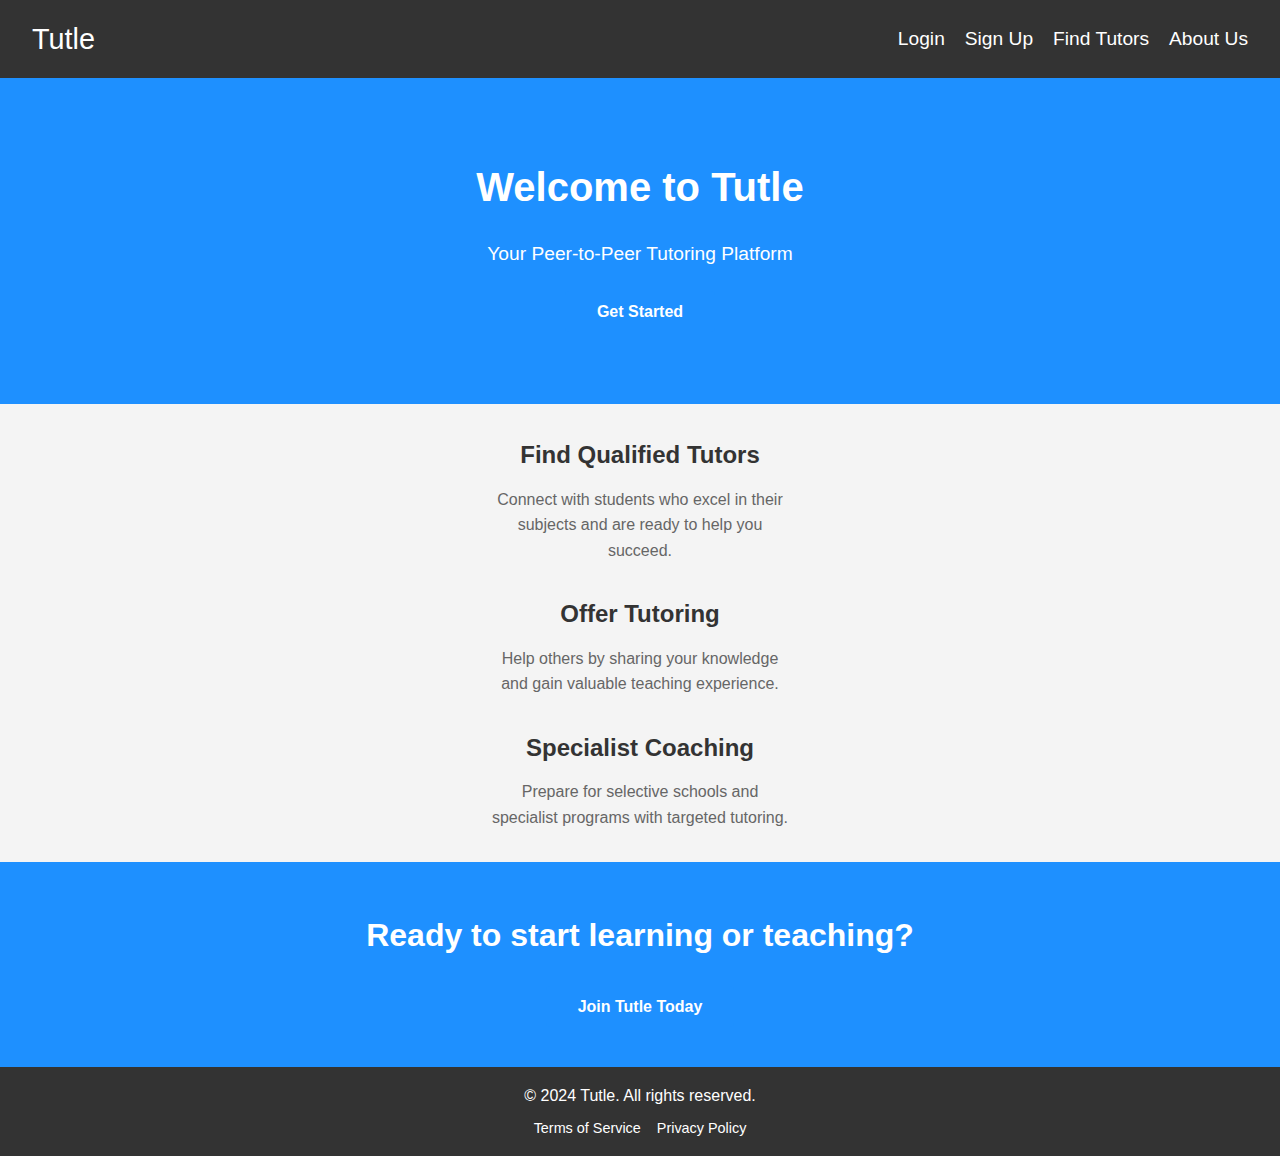
<file: index.html>
<!DOCTYPE html>
<html lang="en">
<head>
    <meta charset="UTF-8">
    <meta name="viewport" content="width=device-width, initial-scale=1.0">
    <title>Tutle - Peer Tutoring Platform</title>
    <link rel="stylesheet" href="styles.css">
</head>
<body>

<!-- Navigation Bar -->
<header>
    <nav class="navbar">
        <a href="#" class="logo">Tutle</a>
        <ul class="nav-links">
            <li><a href="login.html">Login</a></li>
            <li><a href="signup.html">Sign Up</a></li>
            <li><a href="tutor-listing.html">Find Tutors</a></li>
            <li><a href="about.html">About Us</a></li>
        </ul>
    </nav>
</header>

<!-- Hero Section -->
<section class="hero">
    <h1>Welcome to Tutle</h1>
    <p>Your Peer-to-Peer Tutoring Platform</p>
    <a href="signup.html" class="cta-button">Get Started</a>
</section>

<!-- Features Section -->
<section class="features">
    <div class="feature">
        <h2>Find Qualified Tutors</h2>
        <p>Connect with students who excel in their subjects and are ready to help you succeed.</p>
    </div>
    <div class="feature">
        <h2>Offer Tutoring</h2>
        <p>Help others by sharing your knowledge and gain valuable teaching experience.</p>
    </div>
    <div class="feature">
        <h2>Specialist Coaching</h2>
        <p>Prepare for selective schools and specialist programs with targeted tutoring.</p>
    </div>
</section>

<!-- Call to Action -->
<section class="cta">
    <h2>Ready to start learning or teaching?</h2>
    <a href="signup.html" class="cta-button">Join Tutle Today</a>
</section>

<!-- Footer -->
<footer>
    <p>&copy; 2024 Tutle. All rights reserved.</p>
    <div class="footer-links">
        <a href="terms.html">Terms of Service</a>
        <a href="privacy.html">Privacy Policy</a>
    </div>
</footer>

</body>
</html>
</file>
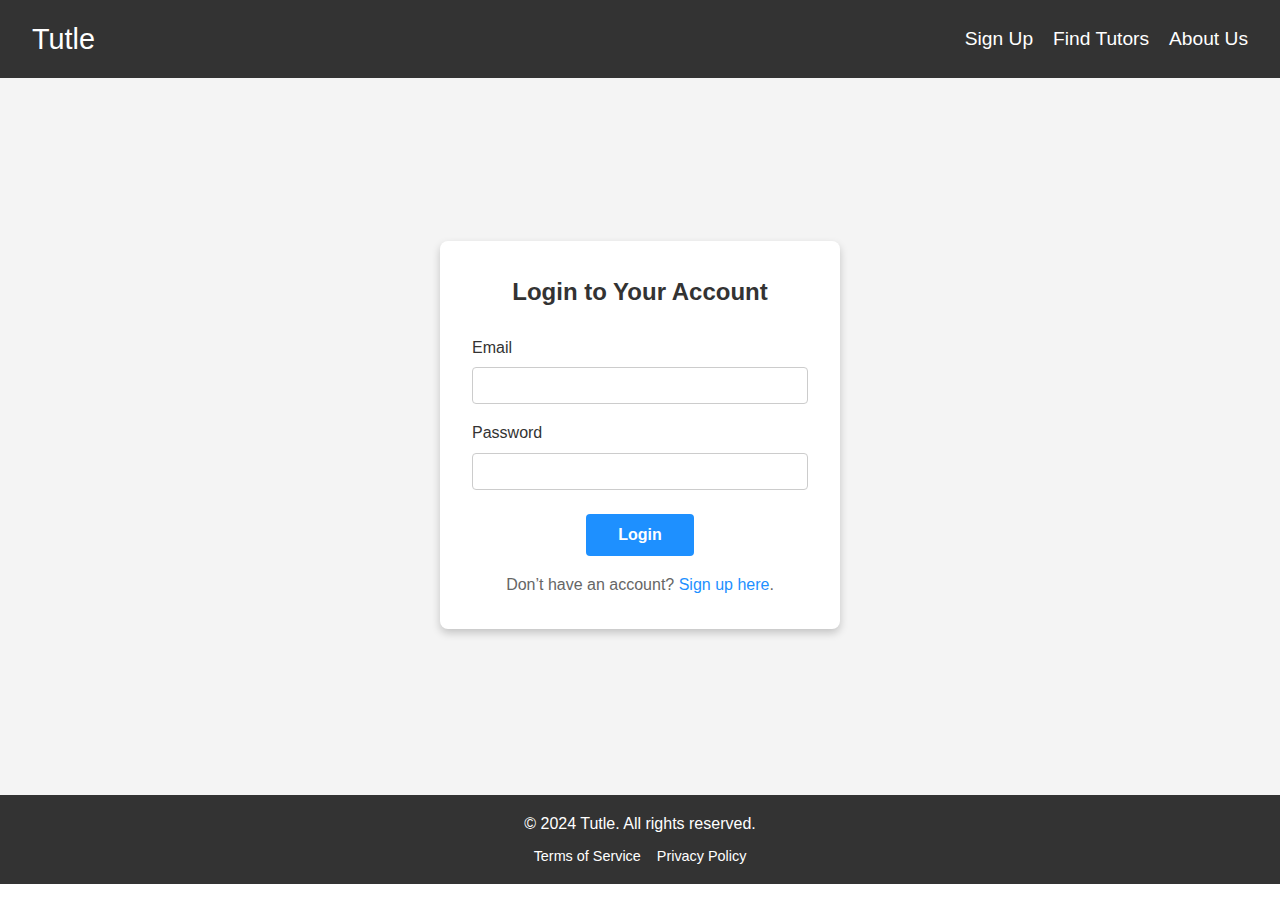
<file: login.html>
<!DOCTYPE html>
<html lang="en">
<head>
    <meta charset="UTF-8">
    <meta name="viewport" content="width=device-width, initial-scale=1.0">
    <title>Login - Tutle</title>
    <link rel="stylesheet" href="styles.css">
</head>
<body>

<!-- Navigation Bar -->
<header>
    <nav class="navbar">
        <a href="index.html" class="logo">Tutle</a>
        <ul class="nav-links">
            <li><a href="signup.html">Sign Up</a></li>
            <li><a href="tutor-listing.html">Find Tutors</a></li>
            <li><a href="about.html">About Us</a></li>
        </ul>
    </nav>
</header>

<!-- Login Form -->
<section class="login-section">
    <div class="login-container">
        <h2>Login to Your Account</h2>
        <form action="/login" method="POST">
            <label for="email">Email</label>
            <input type="email" id="email" name="email" required>

            <label for="password">Password</label>
            <input type="password" id="password" name="password" required>

            <button type="submit" class="cta-button">Login</button>
        </form>
        <p>Don’t have an account? <a href="signup.html">Sign up here</a>.</p>
    </div>
</section>

<!-- Footer -->
<footer>
    <p>&copy; 2024 Tutle. All rights reserved.</p>
    <div class="footer-links">
        <a href="terms.html">Terms of Service</a>
        <a href="privacy.html">Privacy Policy</a>
    </div>
</footer>

</body>
</html>
</file>
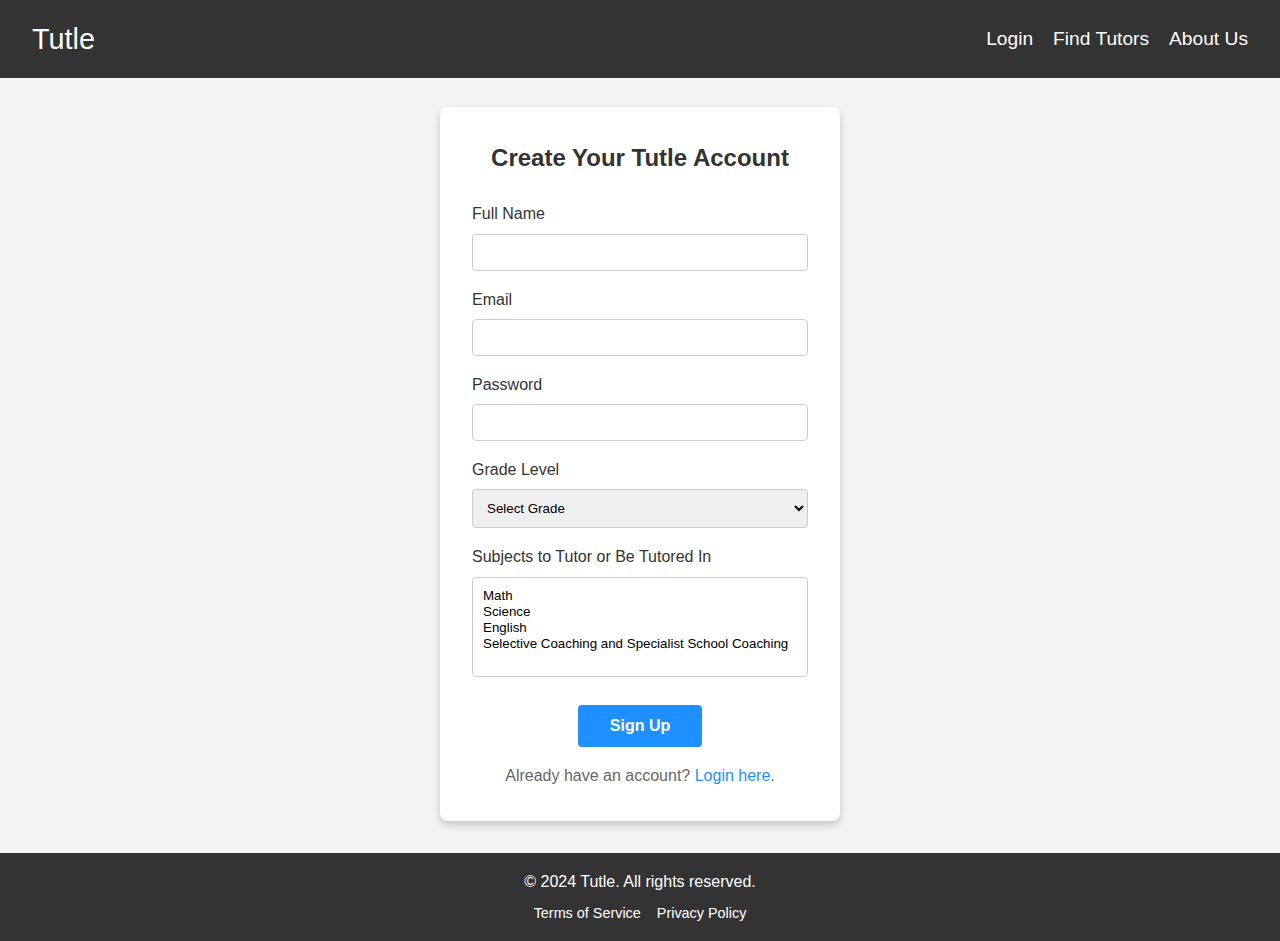
<file: signup.html>
<!DOCTYPE html>
<html lang="en">
<head>
    <meta charset="UTF-8">
    <meta name="viewport" content="width=device-width, initial-scale=1.0">
    <title>Sign Up - Tutle</title>
    <link rel="stylesheet" href="styles.css">
</head>
<body>

<!-- Navigation Bar -->
<header>
    <nav class="navbar">
        <a href="index.html" class="logo">Tutle</a>
        <ul class="nav-links">
            <li><a href="login.html">Login</a></li>
            <li><a href="tutor-listing.html">Find Tutors</a></li>
            <li><a href="about.html">About Us</a></li>
        </ul>
    </nav>
</header>

<!-- Sign-Up Form -->
<section class="signup-section">
    <div class="signup-container">
        <h2>Create Your Tutle Account</h2>
        <form action="/signup" method="POST">
            <label for="name">Full Name</label>
            <input type="text" id="name" name="name" required>

            <label for="email">Email</label>
            <input type="email" id="email" name="email" required>

            <label for="password">Password</label>
            <input type="password" id="password" name="password" required>

            <label for="grade">Grade Level</label>
            <select id="grade" name="grade" required>
                <option value="">Select Grade</option>
                <option value="Year 7">Year 7</option>
                <option value="Year 8">Year 8</option>
                <option value="Year 9">Year 9</option>
                <option value="Year 10">Year 10</option>
                <option value="Year 11">Year 11</option>
                <option value="Year 12">Year 12</option>
            </select>

            <label for="subjects">Subjects to Tutor or Be Tutored In</label>
            <select id="subjects" name="subjects[]" multiple required>
                <option value="Math">Math</option>
                <option value="Science">Science</option>
                <option value="English">English</option>
                <option value="Selective Coaching and Specialist School Coaching">Selective Coaching and Specialist School Coaching</option>
                <!-- Add more subjects as needed -->
            </select>

            <button type="submit" class="cta-button">Sign Up</button>
        </form>
        <p>Already have an account? <a href="login.html">Login here</a>.</p>
    </div>
</section>

<!-- Footer -->
<footer>
    <p>&copy; 2024 Tutle. All rights reserved.</p>
    <div class="footer-links">
        <a href="terms.html">Terms of Service</a>
        <a href="privacy.html">Privacy Policy</a>
    </div>
</footer>

</body>
</html>
</file>
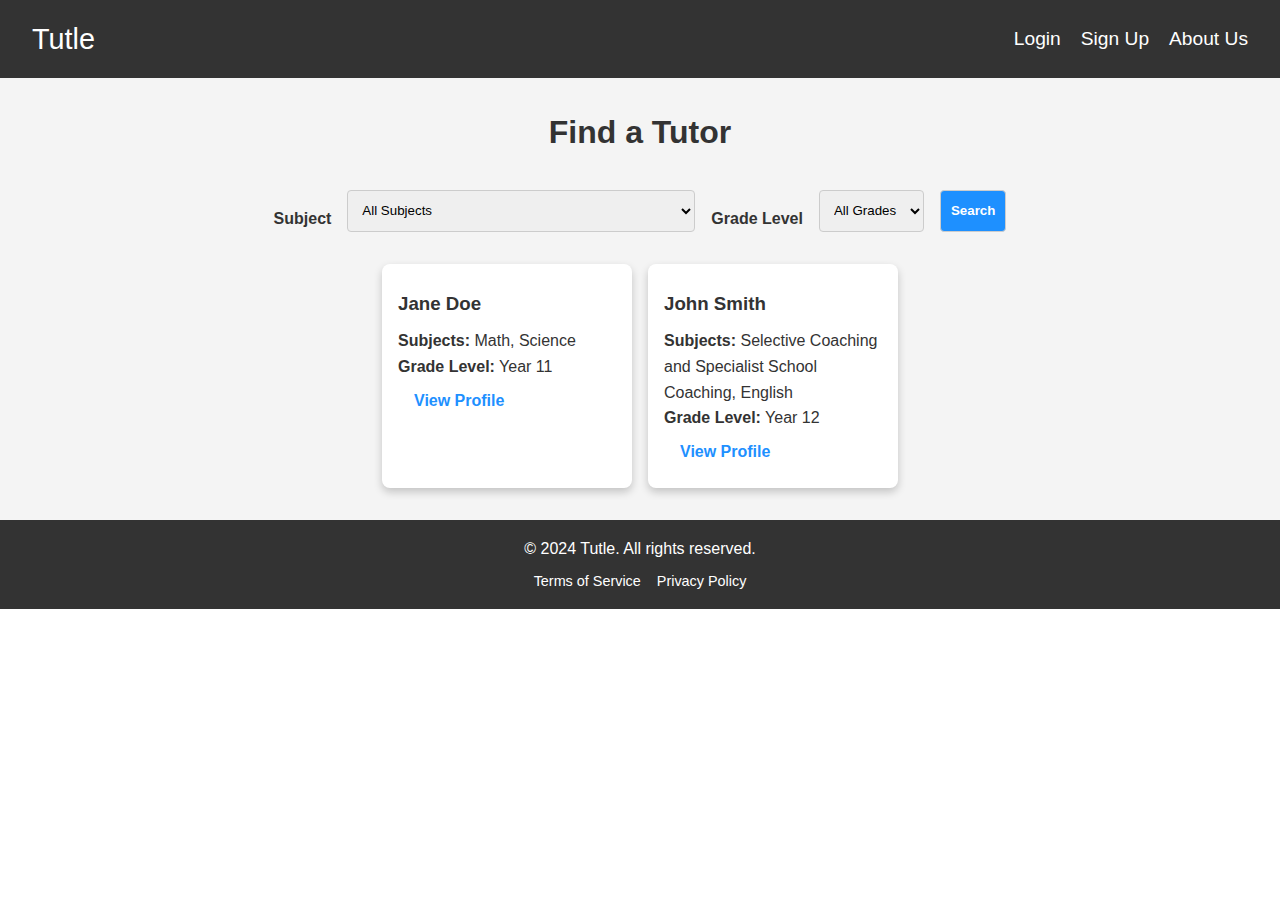
<file: tutor-listing.html>
<!DOCTYPE html>
<html lang="en">
<head>
    <meta charset="UTF-8">
    <meta name="viewport" content="width=device-width, initial-scale=1.0">
    <title>Find a Tutor - Tutle</title>
    <link rel="stylesheet" href="styles.css">
</head>
<body>

<!-- Navigation Bar -->
<header>
    <nav class="navbar">
        <a href="index.html" class="logo">Tutle</a>
        <ul class="nav-links">
            <li><a href="login.html">Login</a></li>
            <li><a href="signup.html">Sign Up</a></li>
            <li><a href="about.html">About Us</a></li>
        </ul>
    </nav>
</header>

<!-- Tutor Listing Section -->
<section class="tutor-listing-section">
    <h2>Find a Tutor</h2>
    <form class="search-form">
        <label for="subject">Subject</label>
        <select id="subject" name="subject">
            <option value="">All Subjects</option>
            <option value="Math">Math</option>
            <option value="Science">Science</option>
            <option value="English">English</option>
            <option value="Selective Coaching and Specialist School Coaching">Selective Coaching and Specialist School Coaching</option>
        </select>

        <label for="grade">Grade Level</label>
        <select id="grade" name="grade">
            <option value="">All Grades</option>
            <option value="Year 7">Year 7</option>
            <option value="Year 8">Year 8</option>
            <option value="Year 9">Year 9</option>
            <option value="Year 10">Year 10</option>
            <option value="Year 11">Year 11</option>
            <option value="Year 12">Year 12</option>
        </select>

        <button type="button" class="search-button">Search</button>
    </form>

    <!-- List of Tutors -->
    <div class="tutor-list">
        <!-- Each tutor card will be dynamically generated by backend or frontend logic -->
        <div class="tutor-card">
            <h3>Jane Doe</h3>
            <p><strong>Subjects:</strong> Math, Science</p>
            <p><strong>Grade Level:</strong> Year 11</p>
            <a href="tutor-profile.html" class="view-profile-button">View Profile</a>
        </div>

        <div class="tutor-card">
            <h3>John Smith</h3>
            <p><strong>Subjects:</strong> Selective Coaching and Specialist School Coaching, English</p>
            <p><strong>Grade Level:</strong> Year 12</p>
            <a href="tutor-profile.html" class="view-profile-button">View Profile</a>
        </div>
        
        <!-- Additional tutor cards will be generated similarly -->
    </div>
</section>

<!-- Footer -->
<footer>
    <p>&copy; 2024 Tutle. All rights reserved.</p>
    <div class="footer-links">
        <a href="terms.html">Terms of Service</a>
        <a href="privacy.html">Privacy Policy</a>
    </div>
</footer>

</body>
</html>
</file>
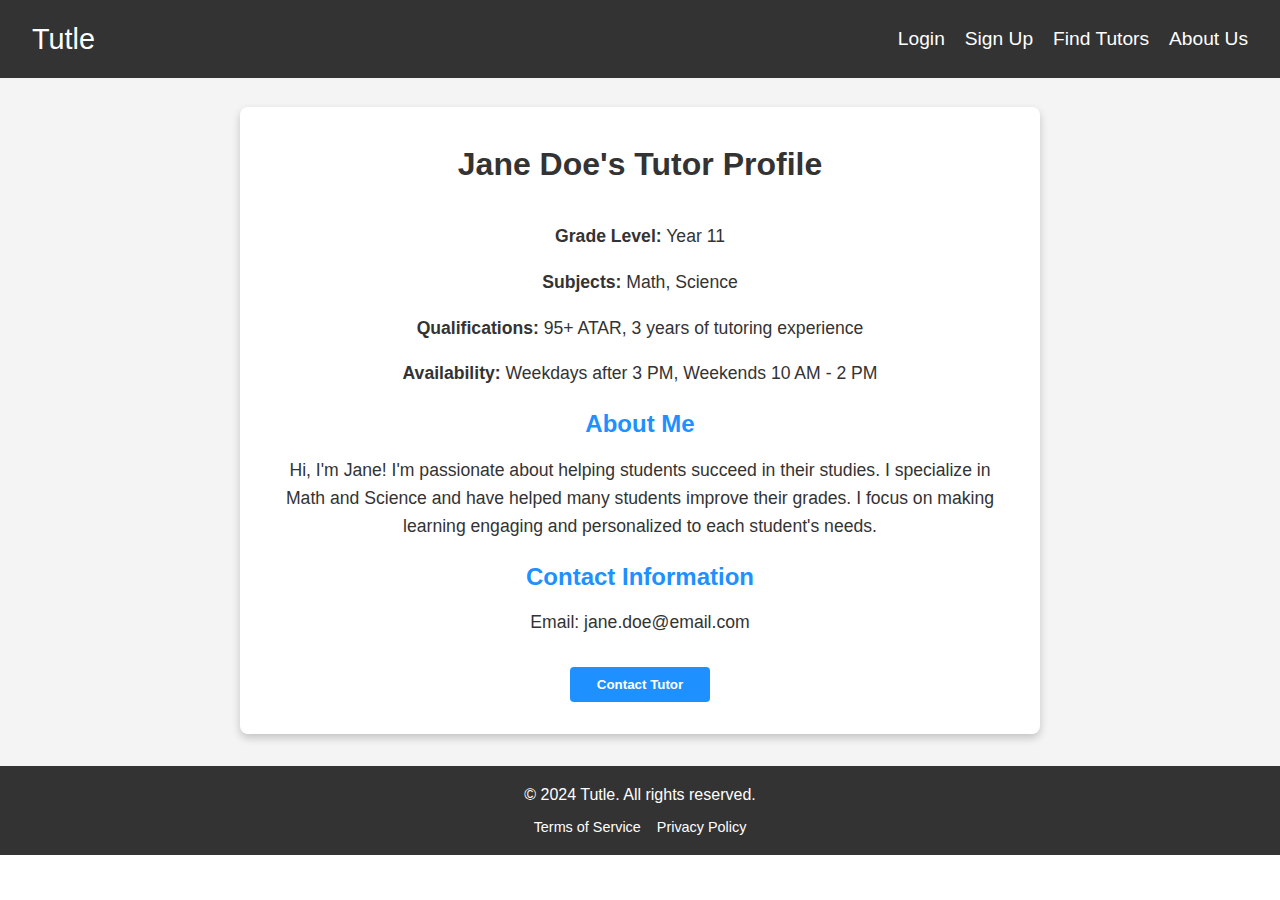
<file: tutor-profile.html>
<!DOCTYPE html>
<html lang="en">
<head>
    <meta charset="UTF-8">
    <meta name="viewport" content="width=device-width, initial-scale=1.0">
    <title>Tutor Profile - Tutle</title>
    <link rel="stylesheet" href="styles.css">
</head>
<body>

<!-- Navigation Bar -->
<header>
    <nav class="navbar">
        <a href="index.html" class="logo">Tutle</a>
        <ul class="nav-links">
            <li><a href="login.html">Login</a></li>
            <li><a href="signup.html">Sign Up</a></li>
            <li><a href="tutor-listing.html">Find Tutors</a></li>
            <li><a href="about.html">About Us</a></li>
        </ul>
    </nav>
</header>

<!-- Tutor Profile Section -->
<section class="tutor-profile-section">
    <div class="tutor-profile-container">
        <h2>Jane Doe's Tutor Profile</h2>
        
        <!-- Tutor Details -->
        <div class="tutor-info">
            <p><strong>Grade Level:</strong> Year 11</p>
            <p><strong>Subjects:</strong> Math, Science</p>
            <p><strong>Qualifications:</strong> 95+ ATAR, 3 years of tutoring experience</p>
            <p><strong>Availability:</strong> Weekdays after 3 PM, Weekends 10 AM - 2 PM</p>
        </div>

        <!-- Tutor Bio -->
        <div class="tutor-bio">
            <h3>About Me</h3>
            <p>Hi, I'm Jane! I'm passionate about helping students succeed in their studies. I specialize in Math and Science and have helped many students improve their grades. I focus on making learning engaging and personalized to each student's needs.</p>
        </div>

        <!-- Contact Information -->
        <div class="tutor-contact">
            <h3>Contact Information</h3>
            <p>Email: jane.doe@email.com</p>
            <button class="cta-button">Contact Tutor</button>
        </div>
    </div>
</section>

<!-- Footer -->
<footer>
    <p>&copy; 2024 Tutle. All rights reserved.</p>
    <div class="footer-links">
        <a href="terms.html">Terms of Service</a>
        <a href="privacy.html">Privacy Policy</a>
    </div>
</footer>

</body>
</html>
</file>
<file: styles.css>
/* Reset */
* {
    margin: 0;
    padding: 0;
    box-sizing: border-box;
}

/* Body */
body {
    font-family: Arial, sans-serif;
    color: #333;
    line-height: 1.6;
    margin-top: 75px; /* Adjust this based on the height of your navbar */ 
}

/* Navbar */
.navbar {
    position: fixed;  /* Keeps the navbar at the top */
    top: 0;
    left: 0;
    width: 100%;
    background-color: #333; /* Navbar background color */
    padding: 1em 2em; /* Adjust padding as needed */
    z-index: 1000; /* Ensures the navbar stays on top of other content */
    display: flex; /* Flexbox to align items horizontally */
    justify-content: space-between; /* Space between logo and nav links */
    align-items: center; /* Vertically center the content */
}
.navbar .logo {
    color: white; /* Logo text color */
    font-size: 1.8em; /* Adjust logo font size */
    text-decoration: none; /* Remove underline from logo link */
}

.navbar .nav-links {
    display: flex; /* Arrange links in a row */
    list-style-type: none; /* Remove default list style */
    margin: 0; /* Remove default margin */
    padding: 0; /* Remove default padding */
}

.navbar .nav-links li {
    margin-left: 20px; /* Space between each link */
}

.navbar .nav-links a {
    color: white; /* Link text color */
    text-decoration: none; /* Remove underline from links */
    font-size: 1.2em; /* Adjust font size of links */
}

/* Hero Section */
.hero {
    text-align: center;
    background: #1e90ff;
    color: #fff;
    padding: 5em 2em;
}

.hero h1 {
    font-size: 2.5em;
    margin-bottom: 0.5em;
}

.hero p {
    font-size: 1.2em;
    margin-bottom: 1.5em;
}

.cta-button {
    background-color: #ff6347;
    color: #fff;
    padding: 0.75em 2em;
    text-decoration: none;
    border-radius: 5px;
}

/* Features Section */
.features {
    display: flex;
    flex-direction: column;
    align-items: center;
    gap: 2em;
    padding: 2em;
    background-color: #f4f4f4;
    text-align: center;
}

.features .feature {
    max-width: 300px;
}

.features h2 {
    font-size: 1.5em;
    margin-bottom: 0.5em;
}

.features p {
    font-size: 1em;
    color: #666;
}

/* Call to Action */
.cta {
    text-align: center;
    padding: 3em 2em;
    background-color: #1e90ff;
    color: #fff;
}

.cta h2 {
    font-size: 2em;
    margin-bottom: 1em;
}

/* Footer */
footer {
    background-color: #333;
    color: #fff;
    text-align: center;
    padding: 1em;
}

.footer-links {
    display: flex;
    justify-content: center;
    gap: 1em;
    margin-top: 0.5em;
}

.footer-links a {
    color: #fff;
    text-decoration: none;
    font-size: 0.9em;
}
/* Login Section */
.login-section {
    display: flex;
    justify-content: center;
    align-items: center;
    min-height: 80vh;
    padding: 2em;
    background-color: #f4f4f4;
}

.login-container {
    background-color: #fff;
    padding: 2em;
    border-radius: 8px;
    box-shadow: 0 4px 8px rgba(0, 0, 0, 0.2);
    max-width: 400px;
    width: 100%;
    text-align: center;
}

.login-container h2 {
    margin-bottom: 1em;
    font-size: 1.5em;
    color: #333;
}

.login-container label {
    display: block;
    text-align: left;
    margin-top: 1em;
    color: #333;
}

.login-container input[type="email"],
.login-container input[type="password"] {
    width: 100%;
    padding: 0.75em;
    margin-top: 0.5em;
    border: 1px solid #ccc;
    border-radius: 4px;
}

.login-container .cta-button {
    margin-top: 1.5em;
    padding: 0.75em 2em;
    font-size: 1em;
}

.login-container p {
    margin-top: 1em;
    color: #666;
}

.login-container a {
    color: #1e90ff;
    text-decoration: none;
}
/* Sign-Up Section */
.signup-section {
    display: flex;
    justify-content: center;
    align-items: center;
    min-height: 80vh;
    padding: 2em;
    background-color: #f4f4f4;
}

.signup-container {
    background-color: #fff;
    padding: 2em;
    border-radius: 8px;
    box-shadow: 0 4px 8px rgba(0, 0, 0, 0.2);
    max-width: 400px;
    width: 100%;
    text-align: center;
}

.signup-container h2 {
    margin-bottom: 1em;
    font-size: 1.5em;
    color: #333;
}

.signup-container label {
    display: block;
    text-align: left;
    margin-top: 1em;
    color: #333;
}

.signup-container input[type="text"],
.signup-container input[type="email"],
.signup-container input[type="password"],
.signup-container select {
    width: 100%;
    padding: 0.75em;
    margin-top: 0.5em;
    border: 1px solid #ccc;
    border-radius: 4px;
}

.signup-container select[multiple] {
    height: 100px;
}

.signup-container .cta-button {
    margin-top: 1.5em;
    padding: 0.75em 2em;
    font-size: 1em;
}

.signup-container p {
    margin-top: 1em;
    color: #666;
}

.signup-container a {
    color: #1e90ff;
    text-decoration: none;
}
/* Tutor Listing Section */
.tutor-listing-section {
    padding: 2em;
    background-color: #f4f4f4;
    text-align: center;
}

.tutor-listing-section h2 {
    font-size: 2em;
    color: #333;
    margin-bottom: 1em;
}

.search-form {
    display: flex;
    flex-wrap: wrap;
    justify-content: center;
    gap: 1em;
    margin-bottom: 2em;
}

.search-form label {
    display: block;
    margin-top: 1em;
    font-weight: bold;
    color: #333;
}

.search-form select, .search-button {
    padding: 0.75em;
    border-radius: 4px;
    border: 1px solid #ccc;
}

.search-button {
    background-color: #1e90ff;
    color: white;
    cursor: pointer;
    font-weight: bold;
}

.tutor-list {
    display: flex;
    flex-wrap: wrap;
    gap: 1em;
    justify-content: center;
}

.tutor-card {
    background-color: #fff;
    padding: 1em;
    border-radius: 8px;
    box-shadow: 0 4px 8px rgba(0, 0, 0, 0.2);
    width: 250px;
    text-align: left;
}

.tutor-card h3 {
    color: #333;
    margin: 0.5em 0;
}

.view-profile-button {
    display: inline-block;
    padding: 0.5em 1em;
    color: #1e90ff;
    text-decoration: none;
    font-weight: bold;
}
/* Tutor Profile Section */
.tutor-profile-section {
    padding: 2em;
    background-color: #f4f4f4;
    text-align: center;
}

.tutor-profile-container {
    background-color: #fff;
    padding: 2em;
    border-radius: 8px;
    box-shadow: 0 4px 8px rgba(0, 0, 0, 0.2);
    max-width: 800px;
    margin: 0 auto;
}

.tutor-profile-container h2 {
    font-size: 2em;
    color: #333;
    margin-bottom: 1em;
}

.tutor-info p, .tutor-bio p, .tutor-contact p {
    font-size: 1.1em;
    margin-bottom: 1em;
    color: #333;
}

.tutor-bio h3, .tutor-contact h3 {
    font-size: 1.5em;
    color: #1e90ff;
    margin-bottom: 0.5em;
}

.cta-button {
    padding: 0.75em 2em;
    background-color: #1e90ff;
    color: white;
    font-weight: bold;
    border: none;
    border-radius: 4px;
    cursor: pointer;
    margin-top: 1em;
}

.cta-button:hover {
    background-color: #0069d9;
}
</file>
